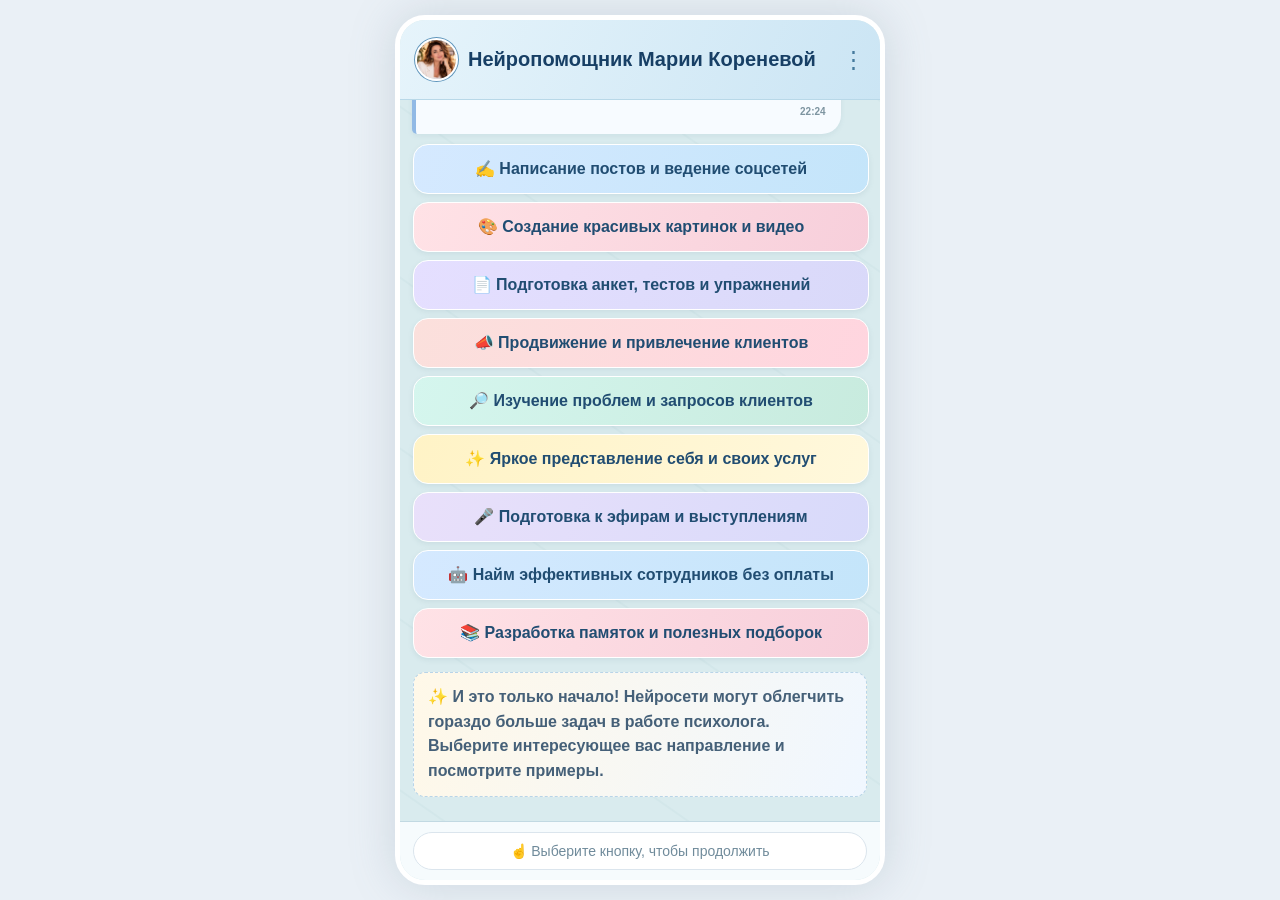
<file: index.html>
<!doctype html>
<html lang="ru"><head><meta charset="utf-8"><meta name="viewport" content="width=device-width,initial-scale=1,viewport-fit=cover"><title>Нейропомощник Марии Кореневой</title><link rel="stylesheet" href="style.css"></head><body><main class="shell"><header class="header"><div class="avatar"><img src="AI manager.png" alt="Мария Коренева" width="43" height="43"></div><div class="head-title">Нейропомощник Марии Кореневой</div><div class="dots" aria-hidden="true">⋮</div></header><section id="chat" class="chat" aria-live="polite"></section><footer class="footer"><div class="foot-pill">☝️ Выберите кнопку, чтобы продолжить</div></footer></main><script src="content.js"></script><script src="script.js"></script></body></html>
</file>
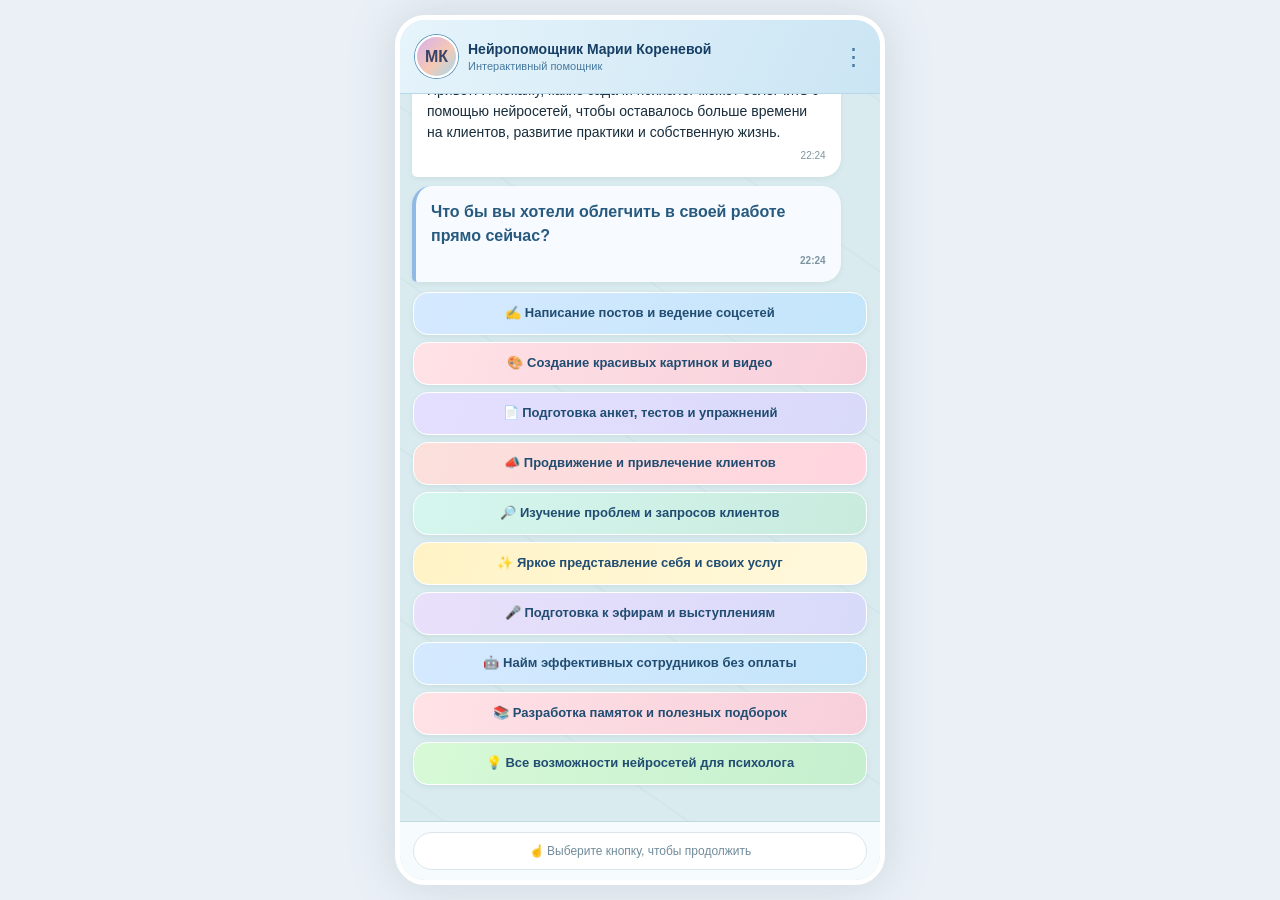
<file: neuro_psych_bot_reference.html>
<!doctype html>
<html lang="ru"><head><meta charset="utf-8"><meta name="viewport" content="width=device-width,initial-scale=1,viewport-fit=cover"><title>Нейропомощник Марии Кореневой</title>
<style>
:root{font-family:Arial,Helvetica,sans-serif;color:#182d3c;background:#eaf0f6}*{box-sizing:border-box}body{margin:0}.shell{height:100vh;height:100dvh;max-width:490px;margin:auto;display:flex;flex-direction:column;background-color:#d9ebee;background-image:radial-gradient(circle at 18% 22%,#ffffff50 0 2px,transparent 3px),radial-gradient(circle at 72% 67%,#a4cbd235 0 2px,transparent 3px),repeating-linear-gradient(35deg,transparent 0 72px,#b2d1d528 73px 74px,transparent 75px 140px);box-shadow:0 0 45px #748b9c40}.header{height:74px;flex:none;background:linear-gradient(115deg,#e6f4fb,#cbe5f4);display:flex;align-items:center;gap:10px;padding:10px 15px;border-bottom:1px solid #b8d8e8}.avatar{width:43px;height:43px;border-radius:50%;background:linear-gradient(135deg,#d7b0ee,#f5c8b4 55%,#a5d9ef);display:grid;place-items:center;font-weight:800;border:2px solid #fff;box-shadow:0 0 0 1px #6096bc;color:#394467}.head-title{font-size:14px;font-weight:800;color:#173f65}.head-sub{font-size:11px;color:#4879a0;margin-top:3px}.dots{margin-left:auto;font-size:23px;color:#457a9d}.chat{flex:1;overflow-y:auto;overscroll-behavior:contain;padding:14px 12px 22px;scroll-behavior:smooth}.bubble{background:#fff;border-radius:19px 19px 19px 5px;padding:14px 15px;margin:0 0 9px;max-width:94%;font-size:14px;line-height:1.5;box-shadow:0 2px 5px #628e9a1a;animation:rise .23s ease-out;white-space:pre-line;overflow-wrap:anywhere}.bubble.user{margin-left:auto;background:#d5f4ce;border-radius:19px 19px 5px 19px;max-width:84%;padding:10px 13px}.time{text-align:right;color:#7d94a0;font-size:10px;margin-top:5px}.user .time{color:#648e72}.bubble strong{font-size:15px}.actions{display:grid;gap:7px;margin:10px 1px 14px;animation:rise .25s ease}.btn{font:600 13px/1.3 Arial,sans-serif;min-height:43px;border-radius:15px;border:1px solid #ffffff;box-shadow:0 2px 5px #7091a226;color:#214d72;cursor:pointer;padding:10px 12px;text-align:center;transition:filter .15s,transform .15s}.btn:active{transform:scale(.985)}.btn:hover{filter:brightness(.975)}.btn:focus-visible{outline:3px solid #428cc4;outline-offset:2px}.btn.blue{background:linear-gradient(110deg,#d5e9ff,#c4e5fa)}.btn.pink{background:linear-gradient(110deg,#ffe2e6,#f7cfdb)}.btn.lilac{background:linear-gradient(110deg,#e5dfff,#d9d9f9)}.btn.mint{background:linear-gradient(110deg,#d5f6ee,#c8ebde)}.btn.yellow{background:linear-gradient(110deg,#fff3c6,#fff8dc)}.btn.green{background:linear-gradient(110deg,#d7f9d6,#c5efcf)}.btn.purple{background:linear-gradient(110deg,#e9e0fa,#d8dafa)}.btn.coral{background:linear-gradient(110deg,#fbe0dc,#ffd5df)}.btn:disabled{opacity:.5;cursor:default}.footer{flex:none;background:#f6fbfd;padding:10px 13px calc(10px + env(safe-area-inset-bottom));border-top:1px solid #c2d9e2}.foot-pill{border-radius:30px;background:white;border:1px solid #dbe5ed;color:#708b9b;display:flex;justify-content:center;gap:8px;align-items:center;min-height:38px;font-size:12px}.art{height:174px;border-radius:13px;position:relative;overflow:hidden;margin:-2px -3px 13px;background:linear-gradient(130deg,#d9d3fb,#e7bcd7 48%,#f8d8c1)}.art:before{content:"";position:absolute;width:180px;height:180px;border:1px solid #ffffff80;border-radius:50%;left:-38px;top:-73px}.art:after{content:"✦  ✧   ✦";position:absolute;right:12px;top:11px;color:#fff8;font-size:22px}.art .device{position:absolute;left:26%;top:31%;width:47%;height:46%;border-radius:8px;background:#354665;border:5px solid #394664;box-shadow:0 11px 0 -5px #e7ebf7,0 15px 20px #55518c50;transform:rotate(-5deg);display:grid;place-items:center;font-size:42px}.art .device:before{content:"";position:absolute;inset:4px;background:linear-gradient(135deg,#8cc3ec,#b7a5e5,#f6b9a7);border-radius:2px}.art .device span{position:relative;z-index:1}.art .tile{position:absolute;background:#ffffffdd;border-radius:8px;padding:10px;box-shadow:0 7px 18px #6e62994a;font-size:23px}.art .t1{top:14%;left:8%;transform:rotate(-11deg)}.art .t2{top:12%;right:12%;transform:rotate(10deg)}.art .t3{bottom:10%;left:9%;transform:rotate(8deg)}.art .t4{bottom:12%;right:7%;transform:rotate(-9deg)}.art.a1{background:linear-gradient(125deg,#a8d7f0,#c6b7f4,#ffd3c5)}.art.a2{background:linear-gradient(125deg,#ffc3d0,#e2c8f6,#b6e8e6)}.art.a3{background:linear-gradient(125deg,#d4d5fa,#b9e5e6,#ffe2bd)}.art.a4{background:linear-gradient(125deg,#ffdbb5,#f4c7db,#b6d6f3)}.art.a5{background:linear-gradient(125deg,#b7e8df,#d3d2fb,#ffd8df)}.art.a6{background:linear-gradient(125deg,#f7d4d7,#f7e7ba,#b5d9f1)}.art.a7{background:linear-gradient(125deg,#d2c7f9,#f9c7cb,#b6e4ee)}.art.a8{background:linear-gradient(125deg,#bad5f9,#d5c5ef,#c6f2d9)}.art.a9{background:linear-gradient(125deg,#ffd6bb,#f8c9e3,#c6d7f5)}.art.a10{background:linear-gradient(125deg,#bfe9ec,#d9c4f8,#ffe1bf)}.art-label{position:absolute;bottom:8px;left:50%;transform:translateX(-50%);background:#ffffffc9;color:#526386;border-radius:15px;padding:3px 11px;font-size:10px;white-space:nowrap}.bullets{padding:0;margin:9px 0 0;list-style:none}.bullets li{padding:0 0 9px 25px;position:relative}.bullets li:before{content:"✓";position:absolute;left:0;top:1px;background:#8f9fd4;color:white;width:16px;height:16px;line-height:16px;text-align:center;border-radius:5px;font-size:12px}.topic-title{font-weight:800;font-size:16px;line-height:1.35;margin-bottom:12px}.problem-title{font-weight:800;font-size:15px;margin-bottom:8px}.note{font-size:12px;color:#5b7480}.disabled{pointer-events:none;opacity:.5}@keyframes rise{from{opacity:0;transform:translateY(7px)}to{opacity:1;transform:translateY(0)}}@media(min-width:650px){body{padding:15px}.shell{height:calc(100dvh - 30px);border:5px solid #fff;border-radius:30px;overflow:hidden}.header{border-radius:22px 22px 0 0}}@media(max-width:360px){.chat{padding:10px 8px}.bubble{font-size:13px}.head-title{font-size:12px}.art{height:145px}}
.question{font-weight:800;font-size:16px;color:#275a7e;border-left:4px solid #91b9e5;background:#f7fbff}.benefit-heading{font-weight:800;color:#735c9d;font-size:16px;margin:0 0 12px;padding:10px 12px;border-radius:12px;background:linear-gradient(110deg,#f0e6ff,#ffe5ec)}.benefit-row{display:flex;gap:10px;align-items:flex-start;margin:9px 0;padding:10px 8px;background:#f7f8ff;border-radius:12px;white-space:pre-line}.benefit-icon{flex:none;display:grid;place-items:center;background:#e9dff8;width:30px;height:30px;border-radius:10px;font-size:17px}.benefit-row:nth-of-type(3n){background:#f0f9f5}.benefit-row:nth-of-type(3n) .benefit-icon{background:#d8f2e2}
</style></head><body><main class="shell"><header class="header"><div class="avatar">МК</div><div><div class="head-title">Нейропомощник Марии Кореневой</div><div class="head-sub">Интерактивный помощник</div></div><div class="dots">⋮</div></header><section id="chat" class="chat" aria-live="polite"></section><footer class="footer"><div class="foot-pill">☝️ Выберите кнопку, чтобы продолжить</div></footer></main>
<script>
const topics=[
{title:"✍️ Написание постов и ведение соцсетей",icons:["🗓️","✍️","💬","💡"],problem:"Вы знаете, о чём хотите рассказать подписчикам, но садитесь за пост - и начинается...\n\nКак написать? С чего начать? Какой заголовок придумать?\n\nА ещё нужны сторис, публикации на следующую неделю и идеи на месяц вперёд.",tasks:["Придумать темы постов на неделю или месяц.","Составить готовый план публикаций.","Написать черновик поста по вашей идее.","Придумать интересные заголовки.","Подготовить тексты для сторис.","Переделать один материал для Telegram, MAX и других соцсетей.","Подстроить тексты под вашу манеру общения."],benefit:"Вам больше не нужно часами сидеть перед пустым экраном, мучительно придумывать темы и переживать, что в канале снова неделю ничего не публиковалось.\n\nНейросеть возьмёт на себя значительную часть подготовки: от идей до черновиков готовых публикаций.\n\nА значит, можно сократить расходы на копирайтера и контент-менеджера, а при небольшом объёме работы - попробовать обойтись без их постоянных услуг."},
{title:"🎨 Создание красивых картинок и видео",icons:["🎨","🖼️","🎬","✨"],problem:"Хотите, чтобы ваши соцсети выглядели красиво, но не готовы постоянно платить дизайнеру, фотографу или монтажёру?\n\nИ уж тем более не хотите каждый день снимать себя на камеру?",tasks:["Создавать картинки для постов по вашему описанию.","Делать обложки и красивые подборки из нескольких слайдов.","Подбирать единые цвета и оформление для канала.","Создавать изображения с вашим участием на основе ваших фотографий и с вашего согласия.","Оживлять фотографии и рисунки.","Делать короткие ролики, в которых вам необязательно появляться лично.","Предлагать идеи оформления для разных публикаций."],benefit:"Необязательно тратить несколько вечеров на поиск подходящих фотографий, осваивать сложные редакторы или постоянно снимать себя на камеру.\n\nС нейросетями можно самостоятельно создавать красивые обложки, картинки, короткие видео и оформление для соцсетей.\n\nИ самое приятное - не придётся каждый раз обращаться к дизайнеру, фотографу или монтажёру и оплачивать даже небольшие изменения."},
{title:"📄 Подготовка анкет, тестов и упражнений",icons:["📄","📋","📚","✏️"],problem:"Консультации закончились, а работа продолжается?\n\nНужно подготовить анкету, найти подходящее упражнение, оформить вопросы для группы или составить материал для самостоятельной работы клиента.",tasks:["Подготовить черновик анкеты под вашу задачу.","Предложить варианты вопросов.","Помочь оформить известную методику в удобный рабочий формат с соблюдением авторских прав.","Составить план группового занятия.","Предложить идеи упражнений, которые вы сможете оценить и доработать.","Превратить ваши записи в аккуратный документ.","Найти профессиональные статьи и подготовить краткий пересказ с источниками для проверки.","Подготовить материал для распечатки."],benefit:"Больше не нужно каждый раз начинать с чистого листа, часами собирать вопросы, перепечатывать материалы и самостоятельно заниматься оформлением.\n\nНейросеть подготовит основу, а вы проверите её, внесёте необходимые изменения и адаптируете под свою профессиональную задачу.\n\nЭто сокращает время на подготовку и позволяет часть технической работы выполнять без привлечения платного помощника или специалиста по оформлению документов. Профессиональный выбор методик остаётся за вами."},
{title:"📣 Продвижение и привлечение клиентов",icons:["📣","📈","💬","🌟"],problem:"Вы хороший специалист, но потенциальные клиенты об этом пока не знают?\n\nВсе советуют разное: ведите соцсети, покупайте рекламу, создавайте сайт, записывайте видео...\n\nА за что хвататься в первую очередь?",tasks:["Предложить способы продвижения под вашу специализацию и возможности.","Помочь составить понятный план действий.","Подготовить описание ваших услуг.","Написать черновики объявлений и рекламных текстов.","Помочь с содержанием сайта или страницы психолога.","Предложить идеи бесплатных способов привлечения внимания.","Помочь разобраться в результатах уже проведённого продвижения."],benefit:"Вместо бесконечных попыток разобраться, где и как себя рекламировать, вы сможете составить понятный план продвижения с учётом своей специализации и бюджета.\n\nНейросеть поможет подготовить тексты, объявления и описания услуг, за которые раньше пришлось бы отдельно платить копирайтеру или маркетологу.\n\nМеньше хаотичных действий, лишних расходов и переживаний из-за того, что вы снова вложили деньги в продвижение, не понимая, зачем и что делать дальше."},
{title:"🔎 Изучение проблем и запросов клиентов",icons:["🔎","💬","🗒️","💡"],problem:"Бывает, что вы пишете полезные профессиональные тексты, а подписчики почти не реагируют?\n\nВозможно, дело не в содержании. Просто люди описывают свои проблемы совсем другими словами.\n\nНапример, вместо «эмоциональное выгорание» человек говорит: «Я просыпаюсь уже уставшей».",tasks:["Найти открытые обсуждения по интересующей теме.","Собрать часто встречающиеся вопросы.","Выделить проблемы, страхи и сомнения людей.","Показать, какими словами они описывают свои переживания.","Предложить темы постов на основе этих вопросов.","Помочь подготовить опрос для подписчиков.","Разобрать ответы из опроса и выделить повторяющиеся темы."],benefit:"Вам не придётся самостоятельно перечитывать десятки обсуждений, собирать вопросы по разным форумам и гадать, какие темы действительно интересуют людей.\n\nНейросеть поможет быстрее собрать информацию, выделить повторяющиеся проблемы и найти идеи для публикаций.\n\nДля первичного изучения аудитории необязательно сразу заказывать дорогостоящее исследование у маркетолога. Часть работы можно выполнить самостоятельно, не загружая в нейросеть конфиденциальные истории клиентов."},
{title:"✨ Яркое представление себя и своих услуг",icons:["✨","🖼️","🎨","🌸"],problem:"У вас есть образование, опыт, специализация. Но как рассказать об этом так, чтобы человек понял, почему ему стоит обратиться именно к вам?\n\nОсобенно когда вокруг столько психологов, а писать о себе «я профессионал с индивидуальным подходом» совсем не хочется.",tasks:["Помочь найти ваши сильные профессиональные стороны.","Подсказать, как просто рассказать о своей специализации.","Подготовить несколько вариантов представления себя.","Помочь оформить описание профиля и канала.","Предложить идеи единого оформления публикаций.","Подобрать сочетания цветов и шрифтов.","Помочь придумать запоминающееся название для проекта.","Составить понятное описание консультаций и других услуг."],benefit:"Не нужно неделями мучиться над описанием себя, бесконечно переписывать шапку профиля или платить нескольким специалистам, чтобы они придумали, как вас красиво представить.\n\nНейросеть поможет найти ваши сильные стороны, подобрать понятные слова и предложить идеи оформления.\n\nВы сможете сократить расходы на услуги копирайтера, дизайнера и специалиста по личному бренду, а главное - перестать переживать, что у других психологов всё выглядит красиво, а вы никак не можете рассказать о себе."},
{title:"🎤 Подготовка к эфирам и выступлениям",icons:["🎤","📊","🗒️","✨"],problem:"Вас пригласили провести эфир, выступить на мероприятии или подготовить небольшой мастер-класс?\n\nТему вы знаете прекрасно. Но теперь нужно придумать интересное начало, собрать материал, уложиться во время и оформить презентацию.",tasks:["Составить план выступления.","Придумать интересное начало.","Разделить большую тему на понятные части.","Подготовить текст для презентации.","Предложить вопросы для зрителей и возможные ответы на них.","Придумать примеры, чтобы объяснить сложное простыми словами.","Подготовить краткие заметки для выступления.","Составить анонс эфира для соцсетей."],benefit:"Вместо нескольких вечеров за подготовкой презентации, поиском примеров и составлением плана вы сможете получить основу гораздо быстрее.\n\nНеобязательно отдельно оплачивать услуги дизайнера презентаций, редактора или помощника для подготовки материалов.\n\nА когда перед вами уже есть понятная структура выступления, гораздо спокойнее готовиться к эфиру. Остаётся сосредоточиться на том, что вы действительно умеете, - делиться своими знаниями и опытом."},
{title:"🤖 Найм эффективных сотрудников без оплаты",icons:["💻","🗓️","📝","⚙️"],problem:"Представьте, что у вас появилась небольшая команда.\n\nОдин сотрудник придумывает темы постов. Второй готовит тексты. Третий предлагает идеи оформления. Четвёртый собирает информацию по нужной теме.\n\nИ каждому не приходится заново объяснять, чем вы занимаетесь и как любите работать.",tasks:["Создать помощника для ведения соцсетей.","Настроить редактора, который проверяет и улучшает ваши тексты.","Сделать помощника по поиску профессиональной информации.","Создать организатора, который составляет планы и списки задач.","Настроить помощника для подготовки выступлений.","Сделать генератор идей для новых проектов.","Заранее объяснить каждому его задачу и правила работы."],benefit:"Представьте, что вам больше не приходится выполнять абсолютно всё самостоятельно.\n\nВиртуальные помощники могут готовить черновики постов, придумывать идеи, редактировать тексты, собирать информацию и составлять планы.\n\nИм не нужно платить зарплату. Для их работы может понадобиться подписка на нейросервис, но это может быть дешевле постоянного найма нескольких специалистов для небольших повторяющихся задач.\n\nМеньше рутины, меньше расходов на отдельных исполнителей и больше возможностей заниматься самой психологией. Итоговую работу проверяете вы."},
{title:"📚 Разработка памяток и полезных подборок",icons:["📚","📑","🎁","🖊️"],problem:"Хотите иногда радовать подписчиков чем-то полезнее обычного поста?\n\nНапример, небольшой памяткой «5 способов справиться с волнением перед выступлением» или подборкой упражнений для самостоятельной работы.\n\nНо пока придумаешь содержание, напишешь текст и красиво всё оформишь - проходит несколько часов.",tasks:["Предложить темы полезных материалов.","Помочь составить содержание.","Подготовить понятный черновик текста.","Разделить информацию на небольшие блоки.","Сделать список рекомендаций или пошаговую инструкцию.","Помочь оформить материал в PDF.","Подготовить текст для страницы, на которой подписчик сможет получить ваш подарок."],benefit:"Вы сможете быстрее создавать полезные подарки для подписчиков: памятки, небольшие инструкции, подборки советов и упражнений.\n\nНе придётся тратить несколько дней на каждый материал или отдельно оплачивать работу копирайтера и дизайнера.\n\nА значит, у вас появится возможность чаще радовать аудиторию полезными материалами, привлекать внимание к своему каналу и при этом не превращать продвижение в ещё одну полноценную работу."},
{title:"💡 Все возможности нейросетей для психолога",icons:["💡","📚","🎨","💻"],problem:"Кажется, что нейросети нужны только для написания текстов?\n\nНа самом деле они могут облегчить гораздо больше повседневных задач психолога. Давайте представим один обычный рабочий день.",tasks:["Помочь превратить идею в черновик поста.","Создать картинку для публикации.","Подготовить основу анкеты или упражнения для проверки психологом.","Кратко пересказать длинную статью с источниками для проверки.","Составить план эфира и презентации.","Предложить варианты описания ваших услуг.","Помочь создать виртуальных помощников для повторяющихся задач."],benefit:"Представьте, сколько времени освобождается, когда вам больше не приходится самостоятельно придумывать каждый пост, оформлять каждую картинку, готовить все документы и часами искать информацию.\n\nМногие задачи, для которых раньше понадобились бы копирайтер, дизайнер, редактор или личный помощник, теперь можно частично выполнять с помощью нейросетей.\n\nИ самое важное - вам не нужно одновременно становиться блогером, маркетологом, дизайнером и техническим специалистом.\n\nВы остаётесь психологом. Просто часть повседневных забот теперь можно передать нейросетям."}
];
const chat=document.querySelector("#chat");let locked=false;let generation=0;
function now(){return new Date().toLocaleTimeString("ru-RU",{hour:"2-digit",minute:"2-digit"})}
function scrollEnd(){requestAnimationFrame(()=>chat.scrollTo({top:chat.scrollHeight,behavior:"smooth"}))}
function bubble(text,kind="bot"){let el=document.createElement("article");el.className="bubble "+(kind==="user"?"user":"");let body=document.createElement("div");body.textContent=text;el.append(body);let time=document.createElement("div");time.className="time";time.textContent=now()+(kind==="user"?" ✓✓":"");el.append(time);chat.append(el);scrollEnd();return el}
function buttons(items){let wrap=document.createElement("div");wrap.className="actions";items.forEach((it,i)=>{let b=document.createElement("button");b.className="btn "+(it.color||["blue","pink","lilac","coral","mint","yellow","purple","blue","pink","green"][i%10]);b.textContent=it.label;b.addEventListener("click",()=>{if(locked)return;wrap.remove();it.run()});wrap.append(b)});chat.append(wrap);scrollEnd()}
function user(text){bubble(text,"user")}
function art(topic,i){let a=document.createElement("div");a.className="art a"+(i+1);a.setAttribute("role","img");a.setAttribute("aria-label","Декоративная иллюстрация к теме "+topic.title);let device=document.createElement("div");device.className="device";let d=document.createElement("span");d.textContent=topic.icons[0];device.append(d);a.append(device);topic.icons.slice(0,4).forEach((icon,j)=>{let x=document.createElement("span");x.className="tile t"+(j+1);x.textContent=icon;a.append(x)});let label=document.createElement("div");label.className="art-label";label.textContent="✦ идеи • нейросети • творчество ✦";a.append(label);return a}
function start(){generation++;locked=false;chat.replaceChildren();bubble("Привет! Я покажу, какие задачи психолог может облегчить с помощью нейросетей, чтобы оставалось больше времени на клиентов, развитие практики и собственную жизнь.");question();menu()}
function question(){let el=bubble("Что бы вы хотели облегчить в своей работе прямо сейчас?");el.classList.add("question")}
function menu(){buttons(topics.map((t,i)=>({label:t.title,run:()=>openTopic(i)})))}
function home(){generation++;locked=false;chat.replaceChildren();question();menu()}
function openTopic(i){let t=topics[i];generation++;chat.replaceChildren();let el=bubble("");el.firstChild.remove();el.insertBefore(art(t,i),el.firstChild);let h=document.createElement("div");h.className="topic-title";h.textContent=t.title;let sh=document.createElement("div");sh.className="problem-title";sh.textContent="Знакомая ситуация?";let txt=document.createElement("div");txt.textContent=t.problem;el.insertBefore(h,el.lastChild);el.insertBefore(sh,el.lastChild);el.insertBefore(txt,el.lastChild);scrollEnd();let completed={tasks:false,benefit:false};function options(){let a=[];if(!completed.tasks)a.push({label:"Что можно поручить нейросети?",color:"blue",run:()=>{completed.tasks=true;showTasks(i);options()}});if(!completed.benefit)a.push({label:"В чём моя выгода?",color:"pink",run:()=>{completed.benefit=true;showBenefit(i);options()}});if(completed.tasks&&completed.benefit)nav();else buttons(a)}options()}
function showTasks(i){let el=bubble("");el.firstChild.remove();let h=document.createElement("strong");h.textContent="Нейросеть может:";el.insertBefore(h,el.lastChild);let ul=document.createElement("ul");ul.className="bullets";topics[i].tasks.forEach(t=>{let li=document.createElement("li");li.textContent=t;ul.append(li)});el.insertBefore(ul,el.lastChild);scrollEnd()}
function showBenefit(i){let text=topics[i].benefit;let el=bubble("");el.firstChild.remove();let h=document.createElement("div");h.className="benefit-heading";h.textContent="✨ В чём моя выгода?";el.insertBefore(h,el.lastChild);let parts=text.split(/\n\n/).filter(Boolean);let icons=["⏳","💰","🌿","✨"];parts.forEach((part,j)=>{let row=document.createElement("div");row.className="benefit-row";let badge=document.createElement("span");badge.className="benefit-icon";badge.textContent=icons[j%icons.length];let body=document.createElement("span");body.textContent=part;row.append(badge,body);el.insertBefore(row,el.lastChild)});scrollEnd()}
function nav(){buttons([{label:"🔙 Вернуться ко всем возможностям",run:home},{label:"💬 Задать вопрос Марии",color:"pink",run:contact},{label:"📲 Перейти в канал Марии",color:"mint",run:channel}])}
function choice(message,telegram,max){chat.replaceChildren();bubble(message);let wrap=document.createElement("div");wrap.className="actions";[{label:"Telegram",url:telegram,color:"blue"},{label:"MAX",url:max,color:"mint"}].forEach(it=>{let link=document.createElement("a");link.className="btn "+it.color;link.textContent=it.label;link.href=it.url;link.target="_blank";link.rel="noopener noreferrer";link.style.display="grid";link.style.placeItems="center";link.style.textDecoration="none";wrap.append(link)});let back=document.createElement("button");back.className="btn lilac";back.textContent="🔙 Вернуться ко всем возможностям";back.addEventListener("click",home);wrap.append(back);chat.append(wrap);scrollEnd()}

function contact(){choice("Где вам удобнее задать мне вопрос?","https://t.me/maria_vadimovna_psy","https://6max.ru/mariakoreneva")}
function channel(){choice("Где вам удобнее читать мой канал?","https://t.me/mariakoreneva_ai_psy","https://max.ru/channel_mariakoreneva_ai_psy")}

start();
</script></body></html>
</file>
<file: style.css>
:root{font-family:Arial,Helvetica,sans-serif;color:#182d3c;background:#eaf0f6}*{box-sizing:border-box}body{margin:0;overflow-x:hidden}.shell{height:100vh;height:100dvh;max-width:490px;margin:auto;display:flex;flex-direction:column;overflow-x:hidden;background-color:#d9ebee;background-image:radial-gradient(circle at 18% 22%,#ffffff50 0 2px,transparent 3px),radial-gradient(circle at 72% 67%,#a4cbd235 0 2px,transparent 3px),repeating-linear-gradient(35deg,transparent 0 72px,#b2d1d528 73px 74px,transparent 75px 140px);box-shadow:0 0 45px #748b9c40}.header{flex:none;min-height:80px;height:auto;background:linear-gradient(115deg,#e6f4fb,#cbe5f4);display:flex;align-items:center;gap:10px;padding:12px 15px;border-bottom:1px solid #b8d8e8}.avatar{width:43px;height:43px;flex:none;border-radius:50%;overflow:hidden;border:2px solid #fff;box-shadow:0 0 0 1px #6096bc;background:#cbe5f4}.avatar img{width:100%;height:100%;object-fit:cover;object-position:center 18%;display:block}.head-title{flex:1;min-width:0;font-size:20px;font-weight:800;line-height:1.35;color:#173f65;overflow-wrap:break-word;word-wrap:break-word;white-space:normal}.dots{flex:none;margin-left:auto;font-size:23px;color:#457a9d;line-height:1}.chat{flex:1;overflow-y:auto;overflow-x:hidden;overscroll-behavior:contain;padding:14px 12px 22px;scroll-behavior:smooth;-webkit-overflow-scrolling:touch}.bubble{background:#fff;border-radius:19px 19px 19px 5px;padding:14px 15px;margin:0 0 9px;max-width:94%;font-size:16px;line-height:1.55;box-shadow:0 2px 5px #628e9a1a;animation:rise .23s ease-out;white-space:pre-line;overflow-wrap:break-word;word-wrap:break-word}.bubble.user{margin-left:auto;background:#d5f4ce;border-radius:19px 19px 5px 19px;max-width:84%;padding:10px 13px}.time{text-align:right;color:#7d94a0;font-size:10px;margin-top:5px}.user .time{color:#648e72}.bubble strong{font-size:17px;font-weight:800;line-height:1.45}.actions{display:grid;gap:8px;margin:10px 1px 14px;animation:rise .25s ease;width:100%;max-width:100%}.btn{font:600 16px/1.5 Arial,sans-serif;height:auto;min-height:48px;border-radius:15px;border:1px solid #ffffff;box-shadow:0 2px 5px #7091a226;color:#214d72;cursor:pointer;padding:12px 14px;text-align:center;white-space:normal;overflow:visible;overflow-wrap:break-word;word-wrap:break-word;text-overflow:clip;transition:filter .15s,transform .15s}.btn:active{transform:scale(.985)}.btn:hover{filter:brightness(.975)}.btn:focus-visible{outline:3px solid #428cc4;outline-offset:2px}.btn.blue{background:linear-gradient(110deg,#d5e9ff,#c4e5fa)}.btn.pink{background:linear-gradient(110deg,#ffe2e6,#f7cfdb)}.btn.lilac{background:linear-gradient(110deg,#e5dfff,#d9d9f9)}.btn.mint{background:linear-gradient(110deg,#d5f6ee,#c8ebde)}.btn.yellow{background:linear-gradient(110deg,#fff3c6,#fff8dc)}.btn.green{background:linear-gradient(110deg,#d7f9d6,#c5efcf)}.btn.purple{background:linear-gradient(110deg,#e9e0fa,#d8dafa)}.btn.coral{background:linear-gradient(110deg,#fbe0dc,#ffd5df)}.btn:disabled{opacity:.5;cursor:default}.footer{flex:none;background:#f6fbfd;padding:10px 13px calc(10px + env(safe-area-inset-bottom));border-top:1px solid #c2d9e2}.foot-pill{border-radius:30px;background:white;border:1px solid #dbe5ed;color:#708b9b;display:flex;justify-content:center;gap:8px;align-items:center;min-height:38px;font-size:14px;line-height:1.45;padding:8px 12px;text-align:center;overflow-wrap:break-word}.art{height:174px;border-radius:13px;position:relative;overflow:hidden;margin:-2px -3px 13px;background:linear-gradient(130deg,#d9d3fb,#e7bcd7 48%,#f8d8c1)}.art:before{content:"";position:absolute;width:180px;height:180px;border:1px solid #ffffff80;border-radius:50%;left:-38px;top:-73px}.art:after{content:"✦  ✧   ✦";position:absolute;right:12px;top:11px;color:#fff8;font-size:22px}.art .device{position:absolute;left:26%;top:31%;width:47%;height:46%;border-radius:8px;background:#354665;border:5px solid #394664;box-shadow:0 11px 0 -5px #e7ebf7,0 15px 20px #55518c50;transform:rotate(-5deg);display:grid;place-items:center;font-size:42px}.art .device:before{content:"";position:absolute;inset:4px;background:linear-gradient(135deg,#8cc3ec,#b7a5e5,#f6b9a7);border-radius:2px}.art .device span{position:relative;z-index:1}.art .tile{position:absolute;background:#ffffffdd;border-radius:8px;padding:10px;box-shadow:0 7px 18px #6e62994a;font-size:23px}.art .t1{top:14%;left:8%;transform:rotate(-11deg)}.art .t2{top:12%;right:12%;transform:rotate(10deg)}.art .t3{bottom:10%;left:9%;transform:rotate(8deg)}.art .t4{bottom:12%;right:7%;transform:rotate(-9deg)}.art.a1{background:linear-gradient(125deg,#a8d7f0,#c6b7f4,#ffd3c5)}.art.a2{background:linear-gradient(125deg,#ffc3d0,#e2c8f6,#b6e8e6)}.art.a3{background:linear-gradient(125deg,#d4d5fa,#b9e5e6,#ffe2bd)}.art.a4{background:linear-gradient(125deg,#ffdbb5,#f4c7db,#b6d6f3)}.art.a5{background:linear-gradient(125deg,#b7e8df,#d3d2fb,#ffd8df)}.art.a6{background:linear-gradient(125deg,#f7d4d7,#f7e7ba,#b5d9f1)}.art.a7{background:linear-gradient(125deg,#d2c7f9,#f9c7cb,#b6e4ee)}.art.a8{background:linear-gradient(125deg,#bad5f9,#d5c5ef,#c6f2d9)}.art.a9{background:linear-gradient(125deg,#ffd6bb,#f8c9e3,#c6d7f5)}.art.a10{background:linear-gradient(125deg,#bfe9ec,#d9c4f8,#ffe1bf)}.art-label{position:absolute;bottom:8px;left:50%;transform:translateX(-50%);background:#ffffffc9;color:#526386;border-radius:15px;padding:3px 11px;font-size:10px;white-space:nowrap}.bullets{padding:0;margin:9px 0 0;list-style:none;font-size:16px;line-height:1.55}.bullets li{padding:0 0 10px 28px;position:relative;overflow-wrap:break-word}.bullets li:before{content:"✓";position:absolute;left:0;top:2px;background:#8f9fd4;color:white;width:18px;height:18px;line-height:18px;text-align:center;border-radius:5px;font-size:12px}.topic-title{font-weight:800;font-size:18px;line-height:1.4;margin-bottom:12px;overflow-wrap:break-word}.problem-title{font-weight:800;font-size:17px;line-height:1.45;margin-bottom:8px}.note{font-size:16px;line-height:1.55;color:#5b7480}.disabled{pointer-events:none;opacity:.5}@keyframes rise{from{opacity:0;transform:translateY(7px)}to{opacity:1;transform:translateY(0)}}@media(min-width:650px){body{padding:15px}.shell{height:calc(100dvh - 30px);border:5px solid #fff;border-radius:30px;overflow:hidden}.header{border-radius:22px 22px 0 0}}@media(max-width:360px){.chat{padding:12px 10px}}.question{font-weight:800;font-size:16px;line-height:1.55;color:#275a7e;border-left:4px solid #91b9e5;background:#f7fbff}.benefit-heading{font-weight:800;color:#735c9d;font-size:17px;line-height:1.45;margin:0 0 12px;padding:10px 12px;border-radius:12px;background:linear-gradient(110deg,#f0e6ff,#ffe5ec)}.benefit-row{display:flex;gap:10px;align-items:flex-start;margin:9px 0;padding:10px 8px;background:#f7f8ff;border-radius:12px;font-size:16px;line-height:1.55;white-space:pre-line;overflow-wrap:break-word}.benefit-icon{flex:none;display:grid;place-items:center;background:#e9dff8;width:32px;height:32px;border-radius:10px;font-size:18px}.benefit-row:nth-of-type(3n){background:#f0f9f5}.benefit-row:nth-of-type(3n) .benefit-icon{background:#d8f2e2}.info-plaque{margin-top:12px;padding:12px 14px;border-radius:12px;font-size:16px;line-height:1.55;font-weight:600;border:1px solid #ffffffb3;box-shadow:0 1px 4px #628e9a12;overflow-wrap:break-word;white-space:normal}.info-plaque.tasks-more{background:linear-gradient(110deg,#eaf4ff,#dceefb);color:#2f5678}.info-plaque.benefit-more{margin-top:14px;background:linear-gradient(110deg,#f3ecff,#ffe8f0);color:#5a4d78}.info-plaque.menu-more{margin:4px 1px 2px;font-weight:600;background:linear-gradient(110deg,#fff8e8,#f0f7ff);color:#456078;border:1px dashed #b8d4e8;box-shadow:none;cursor:default;user-select:none}
</file>
